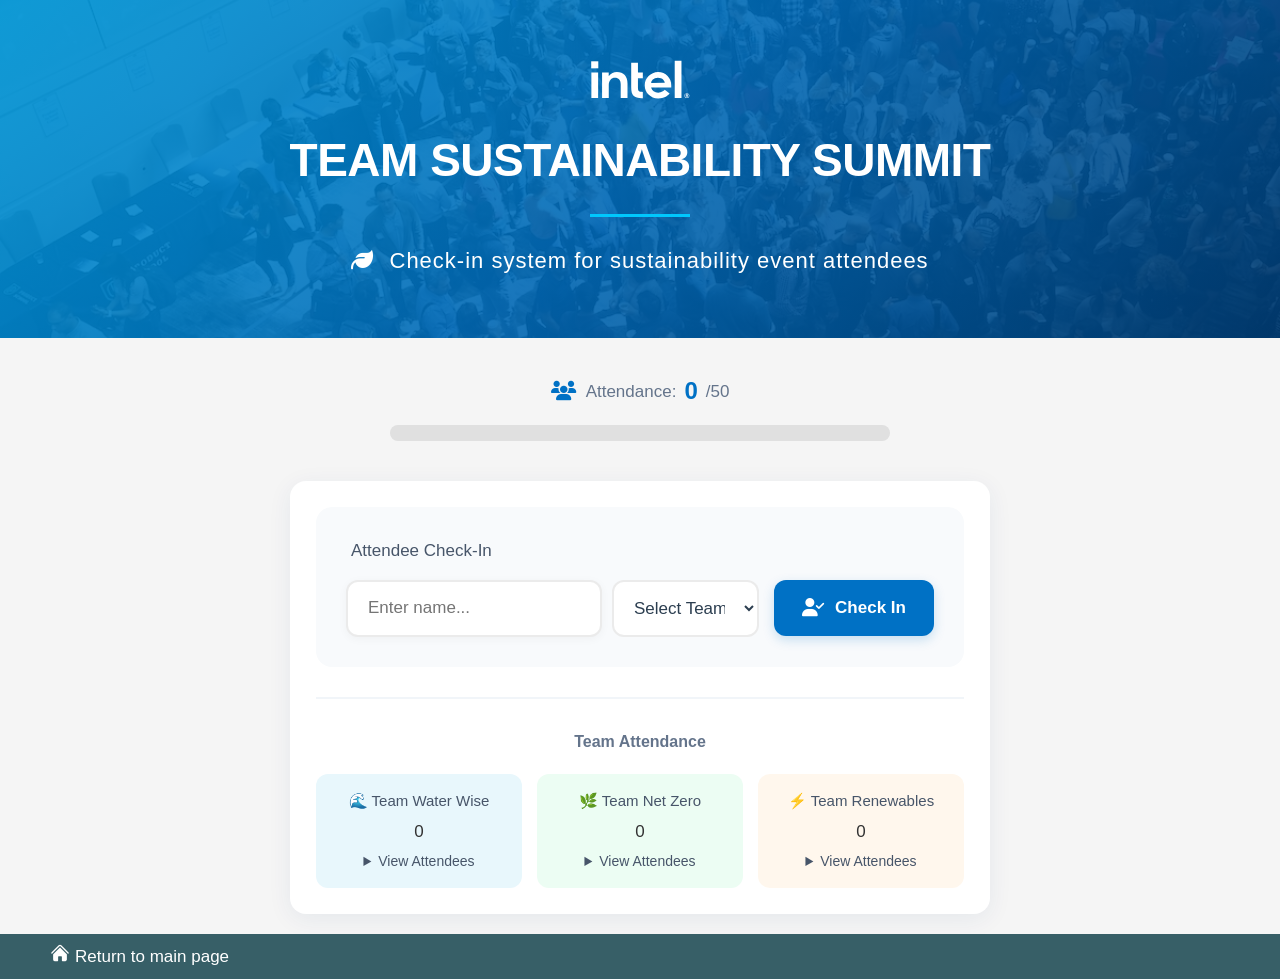
<file: docs/intel-event.html>
<!DOCTYPE html>
<html lang="en">
  <head>
    <meta charset="UTF-8" />
    <meta name="viewport" content="width=device-width, initial-scale=1.0" />
    <title>Intel Sustainability Summit Check-In</title>
    <!-- Add Font Awesome CSS -->
    <link
      rel="stylesheet"
      href="https://cdnjs.cloudflare.com/ajax/libs/font-awesome/6.4.0/css/all.min.css"
    />
    <link rel="stylesheet" href="assets/style.css" />

    <style>
      /* merged from file 05-style.css */

      /* Modern reset */
      * {
        margin: 0;
        padding: 0;
        box-sizing: border-box;
      }

      body {
        font-family: "Segoe UI", "Helvetica Neue", Arial, sans-serif;
        background-color: #f5f5f5;
        color: #333;
        line-height: 1.6;
        min-height: 100vh;
      }

      /* Add form label styling */
      .form-label {
        display: block;
        text-align: left;
        margin-bottom: 15px;
        color: #475569;
        padding-left: 5px;
        font-weight: 500;
      }

      /* Hero Section */
      .hero {
        background: linear-gradient(
            135deg,
            rgba(0, 153, 219, 0.9) 0%,
            rgba(0, 104, 181, 0.9) 50%,
            rgba(0, 60, 116, 0.9) 100%
          ),
          url("img/bg.jpg");
        background-size: cover;
        background-position: center;
        text-align: center;
        padding: 60px 32px;
        color: #fff;
        margin-bottom: 34px;
      }

      .hero-content {
        max-width: 800px;
        margin: 0 auto;
      }

      .intel-logo {
        max-width: 100px;
        margin-bottom: 25px;
        filter: brightness(0) invert(1);
      }

      .hero h1 {
        font-size: 46px;
        font-weight: 700;
        line-height: 1.2;
        text-transform: uppercase;
        margin-bottom: 16px;
        letter-spacing: -0.5px;
        color: white;
      }

      .hero-divider {
        width: 100px;
        height: 3px;
        margin: 26px auto;
        background-color: #00c7fd;
      }

      .hero p {
        font-size: 22px;
        letter-spacing: 1px;
        font-weight: 300;
        color: white;
      }

      /* Main container */
      .container {
        max-width: 700px;
        width: 90%;
        margin: 0 auto 20px;
        padding: 26px;
        background: white;
        border-radius: 16px;
        box-shadow: 0 5px 24px rgba(0, 60, 116, 0.07);
        text-align: center;
      }

      /* Check-in form */
      .check-in {
        width: 100%;
        margin: 0 auto;
        padding: 30px;
        background-color: #f8fafc;
        border-radius: 16px;
        text-align: center;
      }

      .form-group {
        display: flex;
        gap: 15px;
        width: 100%;
      }

      /* Form elements */
      input {
        flex: 1;
        padding: 16px 20px;
        border: 2px solid rgba(0, 0, 0, 0.08);
        border-radius: 12px;
        font-size: 17px;
        font-weight: 500;
        background: white;
        color: #2c3e50;
        transition: all 0.3s ease;
        outline: none;
        box-shadow: 0 2px 10px rgba(0, 0, 0, 0.04);
      }

      input:focus {
        border-color: #0071c5;
        box-shadow: 0 0 0 4px rgba(0, 113, 197, 0.15);
      }

      button {
        background-color: #0071c5;
        color: white;
        border: none;
        border-radius: 12px;
        padding: 0 28px;
        min-width: 160px;
        height: 56px;
        font-size: 17px;
        font-weight: 600;
        cursor: pointer;
        transition: all 0.3s ease;
        box-shadow: 0 4px 12px rgba(0, 113, 197, 0.2);
        display: flex;
        align-items: center;
        justify-content: center;
      }

      button:hover {
        background-color: #005a9e;
        transform: translateY(-2px);
        box-shadow: 0 6px 15px rgba(0, 113, 197, 0.3);
      }

      #checkInBtn {
        flex-shrink: 0;
        white-space: nowrap;
      }

      /* Icon spacing */
      .fas {
        margin-right: 8px;
      }

      button .fas {
        font-size: 18px;
        margin-right: 10px;
      }

      .attendance-header i {
        font-size: 22px;
        margin-right: 8px;
      }

      /* Attendance section spacing */
      .attendance-header {
        display: flex;
        align-items: center;
        justify-content: center;
        gap: 6px;
        margin-bottom: 15px;
        font-size: 17px;
        color: #64748b;
      }

      /* Attendance tracker styling */
      .attendance-tracker {
        max-width: 700px;
        width: 90%;
        margin: 0 auto 40px;
        padding: 0 20px;
        text-align: center;
      }

      .attendance-header {
        display: flex;
        align-items: center;
        justify-content: center;
        gap: 6px;
        margin-bottom: 15px;
        font-size: 17px;
        color: #64748b;
      }

      #attendeeCount {
        color: #0071c5;
        font-size: 24px;
        font-weight: 700;
        margin: 0 2px;
      }

      .attendance-header i {
        color: #0071c5;
        font-size: 20px;
        margin-right: 4px;
      }

      /* Max attendees text */
      .attendance-header span:last-child {
        color: #64748b;
        font-size: 17px;
      }

      /* Progress container - simplified */
      .progress-container {
        width: 100%;
        max-width: 500px;
        height: 16px;
        background-color: #e0e0e0;
        border-radius: 10px;
        overflow: hidden;
        margin: 8px auto;
        position: relative;
      }

      .progress-bar {
        width: 0%;
        height: 100%;
        background-color: #0071c5;
        background-image: linear-gradient(90deg, #0071c5, #00aeef);
        border-radius: 10px;
        transition: width 0.6s ease;
      }

      /* Adjust spacing between components */
      .container {
        margin-top: 0;
      }

      /* Messages */
      #greeting {
        font-weight: 500;
        font-size: 18px;
        padding: 16px 20px;
        border-radius: 8px;
        color: #333;
        margin-bottom: 15px;
        display: none;
      }

      .success-message {
        background-color: #e8f4fc;
        color: #003c71;
      }

      /* Counter */
      #attendeeCount {
        color: #0071c5;
        font-size: 24px;
        font-weight: 700;
        margin: 0 2px;
      }

      /* FOOTER OVERWRITTEN BY MAIN STYLE */
      /* Footer 
      .footer {
        text-align: center;
        padding: 40px 20px;
        color: #94a3b8;
        font-size: 14px;
      }

      .footer-link {
        color: #64748b;
        text-decoration: none;
      }

      .footer-link:hover {
        color: #0071c5;
        text-decoration: underline;
      }
      */

      /* Input wrapper for name and team select */
      .input-wrapper {
        flex: 1;
        display: flex;
        gap: 10px;
        min-width: 0;
      }

      select {
        padding: 16px;
        border: 2px solid rgba(0, 0, 0, 0.08);
        border-radius: 12px;
        font-size: 17px;
        font-weight: 500;
        background: white;
        color: #2c3e50;
        cursor: pointer;
        min-width: 140px;
      }

      /* Team Stats */
      .team-stats {
        margin-top: 30px;
        padding-top: 30px;
        border-top: 2px solid #f1f5f9;
      }

      .team-stats h3 {
        color: #64748b;
        font-size: 16px;
        margin-bottom: 20px;
      }

      .teams-grid {
        display: grid;
        grid-template-columns: repeat(3, 1fr);
        gap: 15px;
      }

      .team-card {
        padding: 15px;
        border-radius: 12px;
        display: flex;
        flex-direction: column;
        gap: 5px;
      }

      /* Team card colors */
      .team-card.water {
        background-color: #e8f7fc;
      }
      .team-card.zero {
        background-color: #ecfdf3;
      }
      .team-card.power {
        background-color: #fff7ed;
      }

      .team-name {
        font-size: 15px;
        font-weight: 500;
        color: #475569;
      }

      /* Mobile responsive */
      @media (max-width: 768px) {
        .hero {
          padding: 35px 20px;
        }
        .hero h1 {
          font-size: 38px;
        }
        .container {
          padding: 32px;
          margin: 0 15px 30px;
        }

        .form-group {
          flex-direction: column;
        }

        input,
        button {
          width: 100%;
        }

        button {
          height: 50px;
        }

        .input-wrapper {
          flex-direction: column;
        }

        .teams-grid {
          grid-template-columns: 1fr;
        }
      }


      /* added styles for the event check-in page */
      summary { 
        cursor: pointer;
        color: #475569;
        font-size: 14px;
      }

      li {
      list-style-type: none;
      color: #475569;
      font-size: 14px;
      }
    </style>
  </head>
  <body>
    <!-- Hero section with Intel branding -->
    <div class="hero">
      <div class="hero-content">
        <img src="img/intel-header-logo.svg" alt="Intel Logo" class="intel-logo" />
        <h1>Team Sustainability Summit</h1>
        <div class="hero-divider"></div>
        <p>
          <i class="fas fa-leaf"></i> Check-in system for sustainability event
          attendees
        </p>
      </div>
    </div>
    <!-- Attendance tracking -->
    <div class="attendance-tracker">
      <div class="attendance-header">
        <i class="fas fa-users"></i>
        Attendance: <span id="attendeeCount">0</span>/50
      </div>
      <div class="progress-container">
        <div id="progressBar" class="progress-bar"></div>
      </div>
      <!-- Celebration message for goal-->
      <div class="container" id="celebration" style="padding: 10px; margin-top: 15px; display: none;">
        We have reached our goal of 50 attendees! 🎉<br>
        The winning team was <strong id="celebrationWinner"></strong>! 🏆<br>
        You may continue to check in. Let's keep the momentum going!🌍
      </div>
    </div>
    <div class="container">
      <!-- Feedback message -->
      <p id="greeting"></p>

      <!-- Check-in form -->
      <form class="check-in" id="checkInForm">
        <label for="attendeeName" class="form-label">Attendee Check-In</label>
        <div class="form-group">
          <div class="input-wrapper">
            <input
              type="text"
              id="attendeeName"
              name="attendeeName"
              placeholder="Enter name..."
              required
            />
            <select id="teamSelect" name="team" required>
              <option value="" disabled selected>Select Team...</option>
              <option value="water">Team Water Wise</option>
              <option value="zero">Team Net Zero</option>
              <option value="power">Team Renewables</option>
            </select>
          </div>
          <button type="submit" id="checkInBtn">
            <i class="fas fa-user-check"></i> Check In
          </button>
        </div>
      </form>

      <!-- Team stats -->
      <div class="team-stats">
        <h3>Team Attendance</h3>
        <div class="teams-grid">
          <div class="team-card water">
            <span class="team-name" id="waterName">🌊 Team Water Wise</span>
            <span class="team-count" id="waterCount">0</span>
            <details>
              <summary>View Attendees</summary>
              <ul id="waterAttendees"></ul>
            </details>
          </div>
          <div class="team-card zero">
            <span class="team-name" id="zeroName">🌿 Team Net Zero</span>
            <span class="team-count" id="zeroCount">0</span>
            <details>
              <summary>View Attendees</summary>
              <ul id="zeroAttendees"></ul>
            </details>
          </div>
          <div class="team-card power">
            <span class="team-name" id="powerName">⚡ Team Renewables</span>
            <span class="team-count" id="powerCount">0</span>
            <details>
              <summary>View Attendees</summary>
              <ul id="powerAttendees"></ul>
            </details>
          </div>
        </div>
      </div>
    </div>

    <!--
    <footer class="footer">
      &copy; 2025 Intel •
      <a
        href="https://www.intel.com/content/www/us/en/corporate-responsibility/2030-goals.html"
        class="footer-link"
        >Sustainability Goals</a
      >
    </footer>
    -->
    
    <footer class="prj_footer">
      <nav>
        <a href="index.html">
          <img src="img/heroicons/home.svg">
          <span>Return to main page</span>
        </a>
      </nav>
    </footer>
    <script src="assets/script.js"></script>
  </body>
</html>
</file>
<file: docs/assets/style.css>
/*
 *  Super grid system
 */
html {
  font-family: Calibri, sans-serif;
  font-size: 17px;
}

body {
  margin: 0px;
}

/* horizontal split into sidebar and primary section */
.core {
  margin: 0px;
  display: grid;
  grid-template-columns: 1fr 5fr;
  height: 100vh;
}

/*sidebar*/
.sidebar {
  margin: 0px;
  display: grid;
  grid-template-rows: auto 1fr;
  background-color: hsl(190, 30%, 31%);
  color: white;

  padding: 8px;
}

/* vertical split into header, navbar, main, footer */
.primary {
  margin: 0px;
  display: grid;
  grid-template-rows: auto auto 1fr auto;
  height: 100vh;
  background-color: hsl(51, 13%, 71%);
  color: black;

  padding: 8px;
}

/*
 *  Header and fonts
*/
h1 {
  margin: 0px;
}
h2 {
  margin: 0px 0px 5px 0px;
  border-style: none none solid none;
  border-width: medium;
  border-color: black;
}
h3 {
  margin: 0px;
}
p {
  margin: 0px;
}

/*
* Miscilaneious
*/
/*img {
  padding: 5px;
  margin: 0px 25px 0px 10px;
  height: 150px;
  width: auto;
  border: 1px solid #000;
}*/

header {
  height: 45px;
  display: grid;
  align-items: center;
  justify-items: left;
}

footer {
  height: 45px;
  display: grid;
  align-items: center;
  justify-items: left;
}

/*
* navbar
*/
nav {
  display: flex;
  flex-flow: column nowrap;
  justify-content: flex-start;
  align-items: stretch;
}

nav a {
  text-decoration: none;
  color: white;
  height: auto;
  display: grid;
  grid-template-columns: 25px auto;
}

nav h3 {
  margin: 15px 0px 5px 0px;
  border-style: none none solid none;
  border-width: thin;
  border-color: white;
}

nav a img {
  height: 20px;
  width: auto;
  color: white;
  stroke: currentColor;
  margin-right: 5px;
}

.prj_footer { /*return to main page footer*/
  margin: 0px;
  background-color: hsl(190, 30%, 31%);
  color: white;
  padding: 8px;
  padding-left: 50px;
}
</file>
